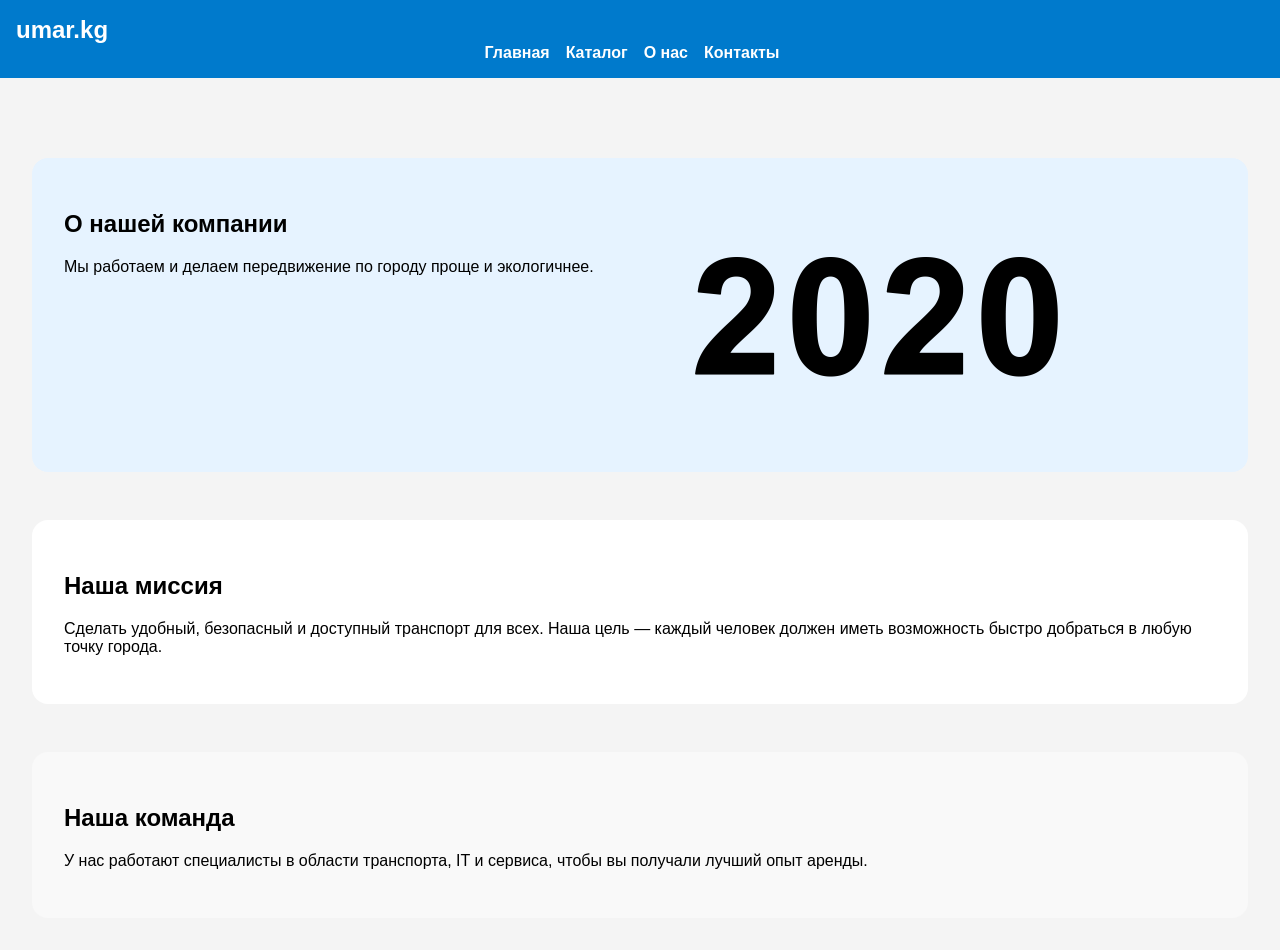
<file: About/index.html>
<!DOCTYPE html>
<html lang="ru">
<head>
  <meta charset="UTF-8">
  <meta name="viewport" content="width=device-width, initial-scale=1.0">
  <title>О нас</title>
  <link rel="stylesheet" href="../About/style.css">
</head>
<body>
  <header>
    <div class="site-title">umar.kg</div>
    <nav>
      <a href="../index/index.html">Главная</a>
      <a href="../Catalog/index.html">Каталог</a>
      <a href="../About/index.html">О нас</a>
      <a href="../Contacts/index.html">Контакты</a>
      <a href="../index/figma.html"></a>
      
    </nav>
  </header>

  <main>
    <section class="hero">
      <div class="hero-text">
        <h1>О нашей компании</h1>
        <p>Мы работаем и делаем передвижение по городу проще и экологичнее.</p>
      </div>
      <img src="../images/2020.png" alt="О нас" class="hero-img">
    </section>

    <section class="about">
      <h2>Наша миссия</h2>
      <p>Сделать удобный, безопасный и доступный транспорт для всех. Наша цель — каждый человек должен иметь возможность быстро добраться в любую точку города.</p>
    </section>

    <section class="team">
      <h2>Наша команда</h2>
      <p>У нас работают специалисты в области транспорта, IT и сервиса, чтобы вы получали лучший опыт аренды.</p>
    </section>
  </main>
</body>
</html>
</file>
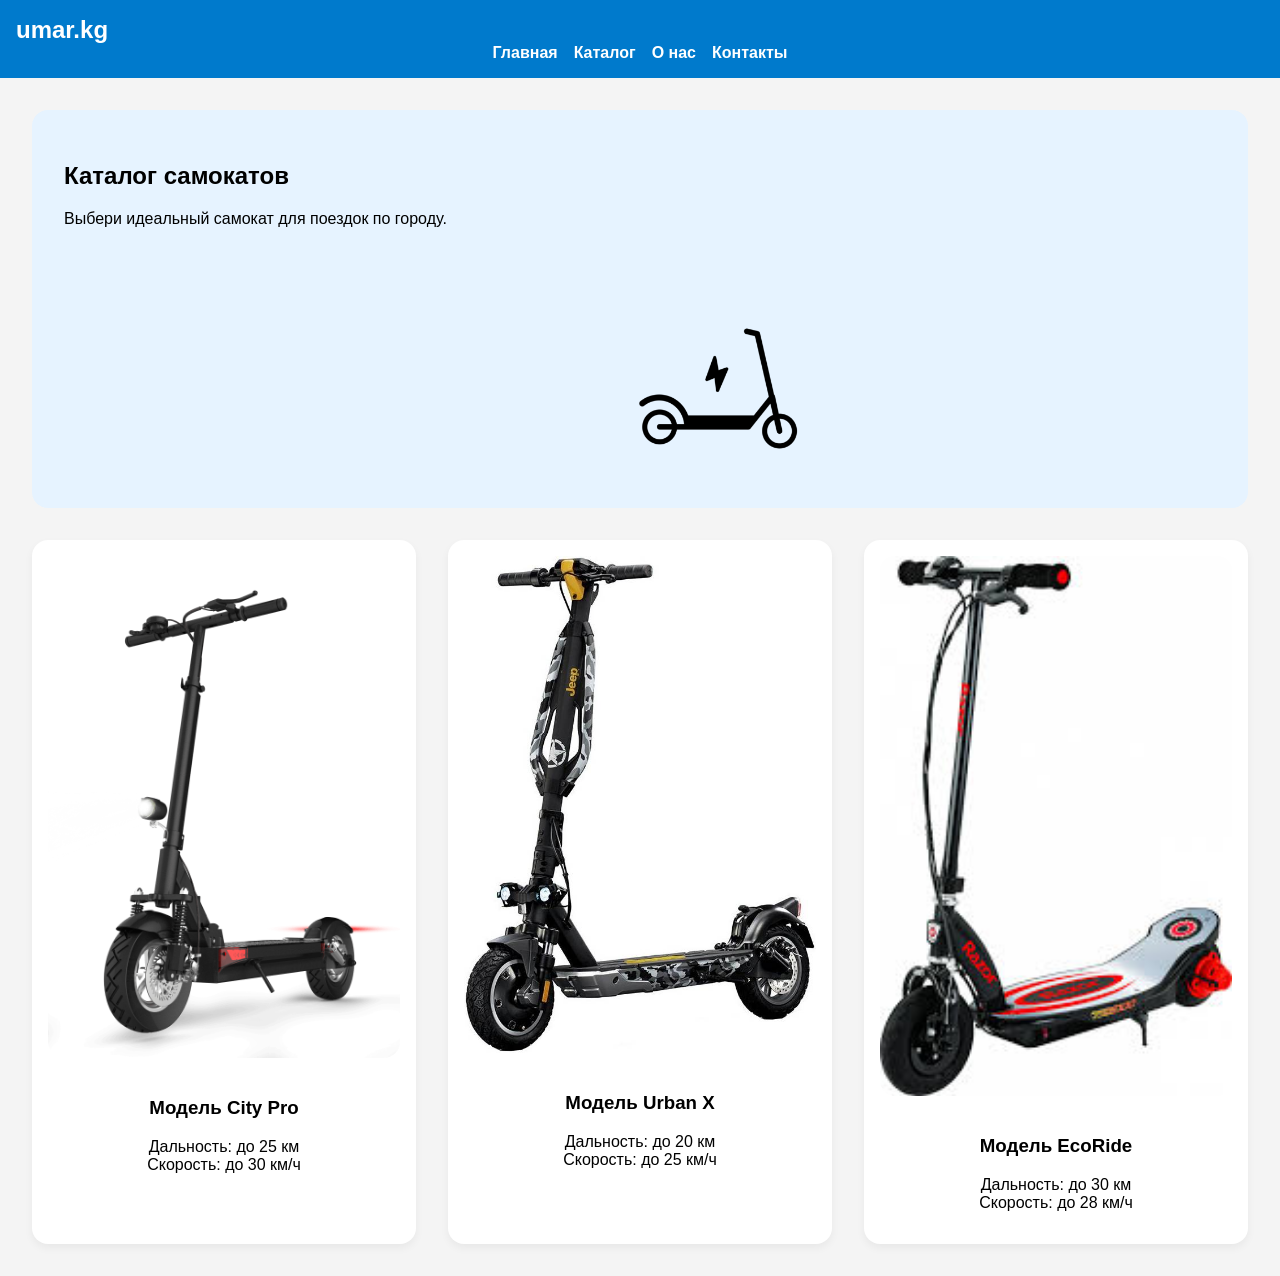
<file: Catalog/index.html>
<!DOCTYPE html>
<html lang="ru">
<head>
  <meta charset="UTF-8">
  <meta name="viewport" content="width=device-width, initial-scale=1.0">
  <title>Каталог</title>
  <link rel="stylesheet" href="../Catalog/style.css">
</head>
<body>
  <header>
    <div class="site-title">umar.kg</div>
    <nav>
      <a href="../index/index.html">Главная</a>
      <a href="../КАТАЛОГ/index.html">Каталог</a>
      <a href="../About/index.html">О нас</a>
      <a href="../Contacts/index.html">Контакты</a>
      
      
    </nav>
  </header>

  <main>
    <section class="hero">
      <div class="hero-text">
        <h1>Каталог самокатов</h1>
        <p>Выбери идеальный самокат для поездок по городу.</p>
      </div>
      <img src="../images/uuuu.png" alt="Каталог" class="hero-img">
    </section>

    <section class="products">
      <div class="product">
        <img src="../images/uma.png" alt="Модель 1">
        <h3>Модель City Pro</h3>
        <p>Дальность: до 25 км<br>Скорость: до 30 км/ч</p>
      </div>
      <div class="product">
        <img src="../images/hhhhh.jpg" alt="Модель 2">
        <h3>Модель Urban X</h3>
        <p>Дальность: до 20 км<br>Скорость: до 25 км/ч</p>
      </div>
      <div class="product">
        <img src="../images/gg.jpg" alt="Модель 3">
        <h3>Модель EcoRide</h3>
        <p>Дальность: до 30 км<br>Скорость: до 28 км/ч</p>
      </div>
    </section>
  </main>
</body>
</html>
</file>
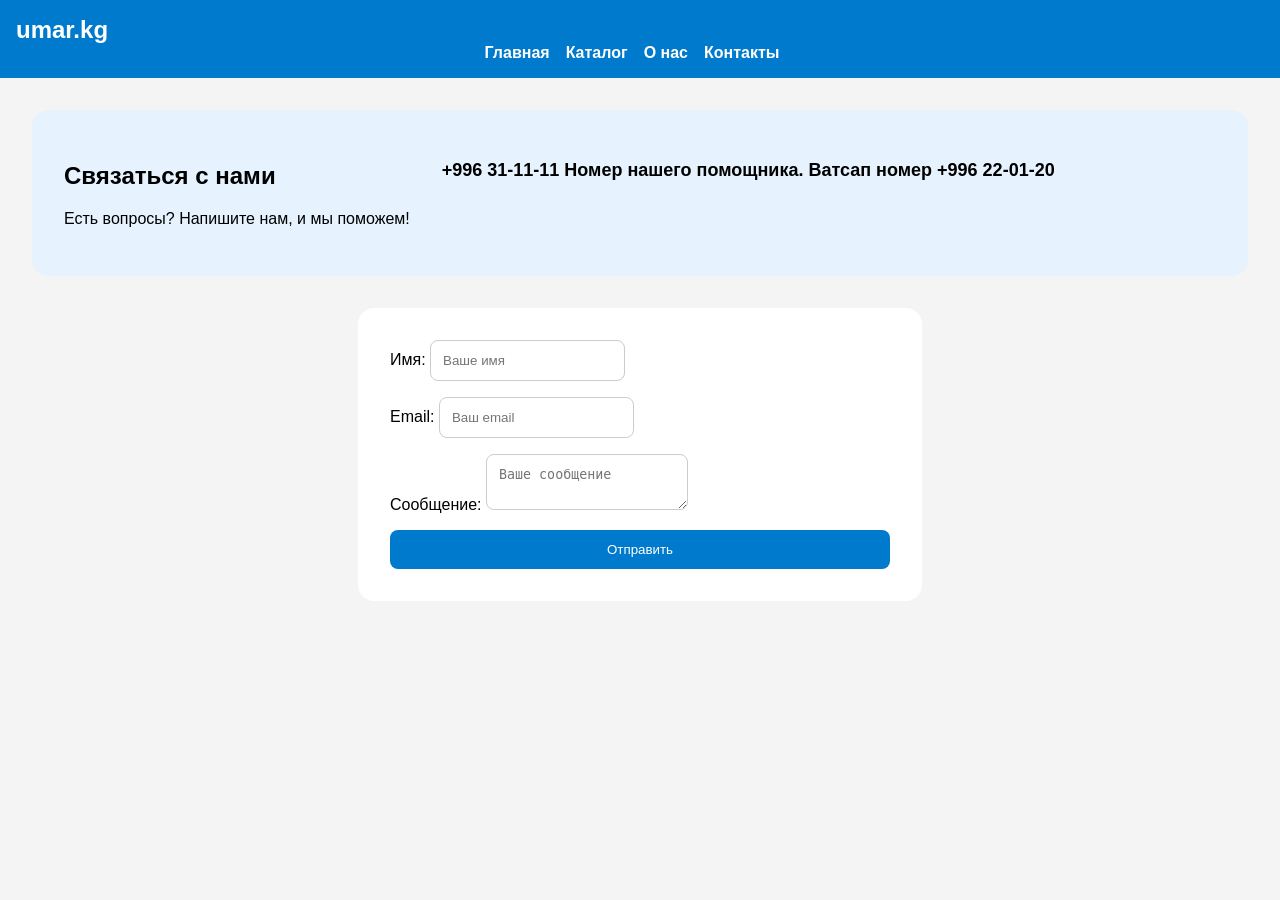
<file: Contacts/index.html>
<!DOCTYPE html>
<html lang="ru">
<head>
  <meta charset="UTF-8" />
  <meta name="viewport" content="width=device-width, initial-scale=1.0"/>
  <title>Контакты</title>
  <link rel="stylesheet" href="../Contacts/style.css" />
</head>
<body>
  <header>
    <div class="site-title">umar.kg</div>
    <nav>
      <a href="../index/index.html">Главная</a>
      <a href="../Catalog/index.html">Каталог</a>
      <a href="../About/index.html">О нас</a>
      <a href="../Contacts/index.html">Контакты</a>
      <a href="../index/figma.html"></a>
      
    </nav>
  </header>

  <main>
    <section class="hero">
      <div class="hero-text">
        <h1>Связаться с нами</h1>
        <p>Есть вопросы? Напишите нам, и мы поможем!</p>
      </div>
     <p class="homer">+996 31-11-11 Номер нашего помощника.
       Ватсап номер +996 22-01-20 </p>
    </section>

    <section class="contacts-wrapper">
      <form class="contact-form">
        <label>Имя:
          <input type="text" placeholder="Ваше имя" required>
        </label>
        <label>Email:
          <input type="email" placeholder="Ваш email" required>
        </label>
        <label>Сообщение:
          <textarea placeholder="Ваше сообщение" required></textarea>
        </label>
        <button type="submit">Отправить</button>
      </form>
    </section>
  </main>
</body>
</html>
</file>
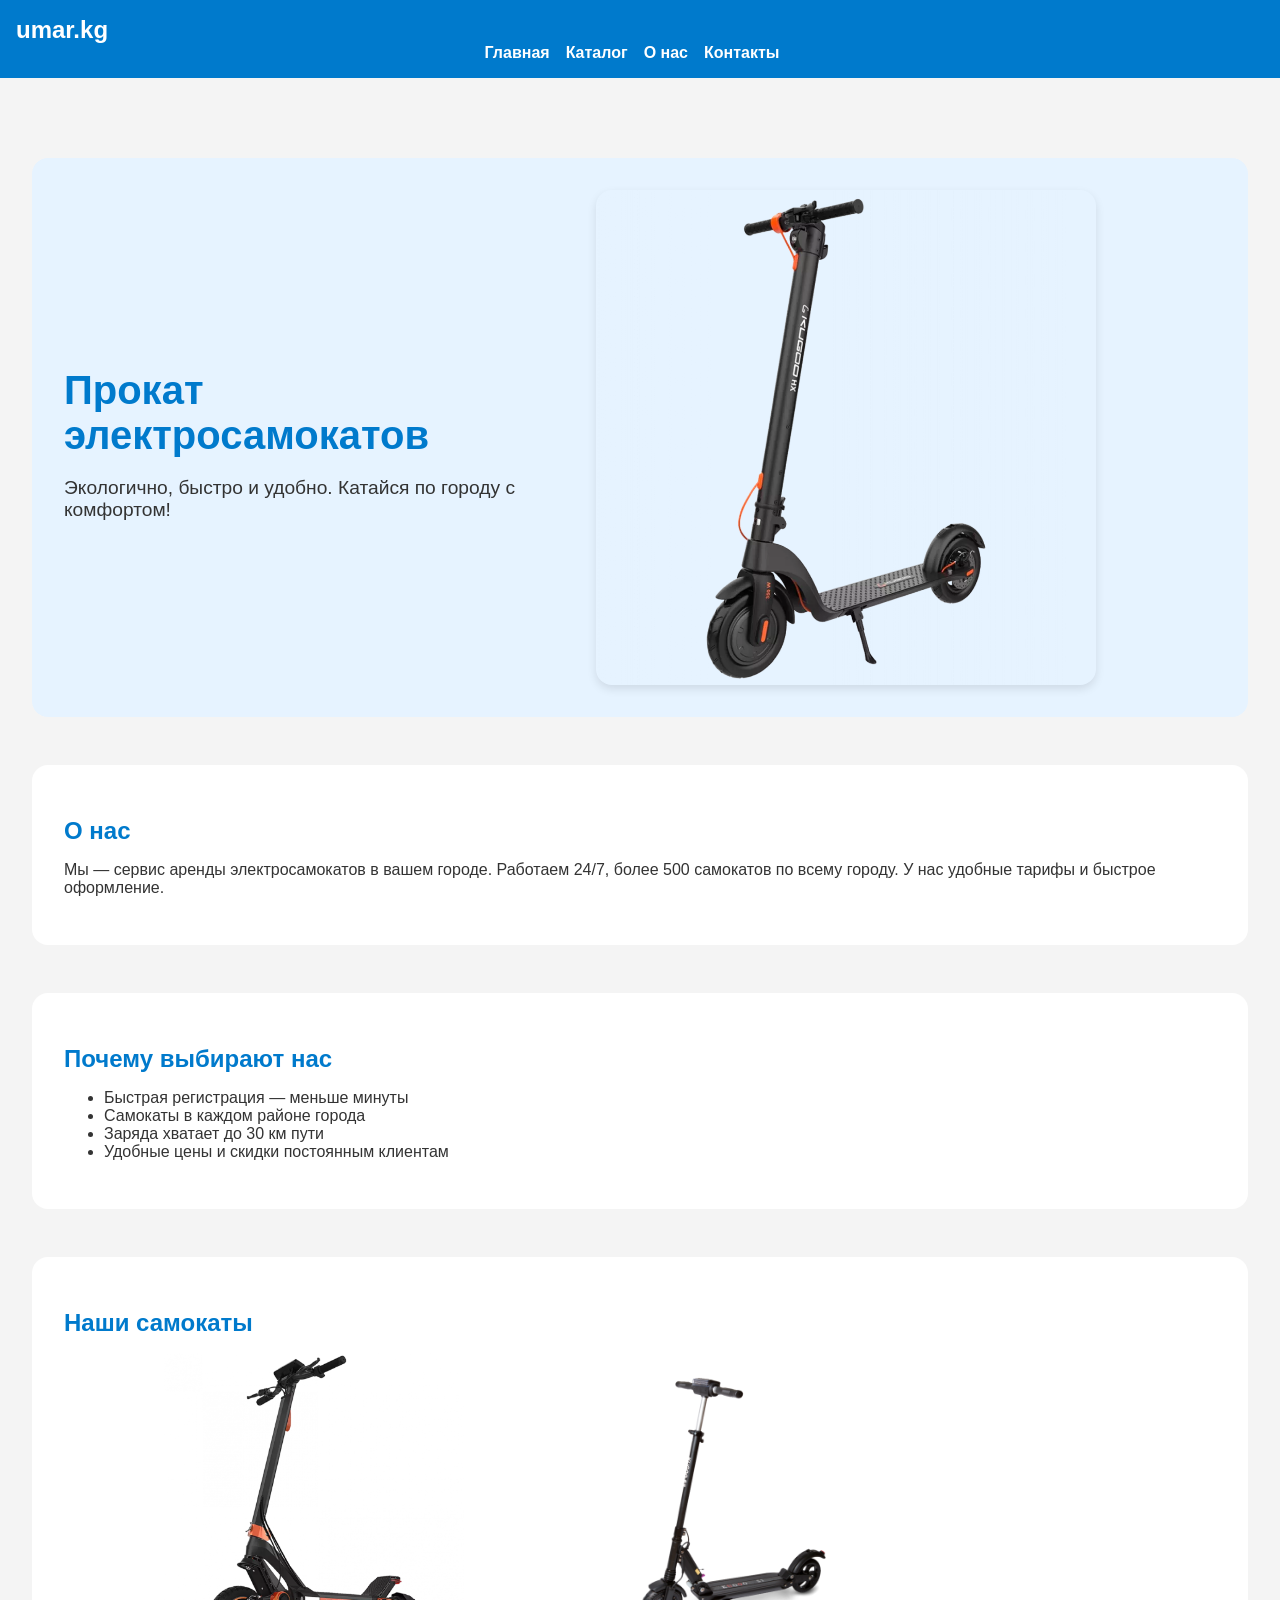
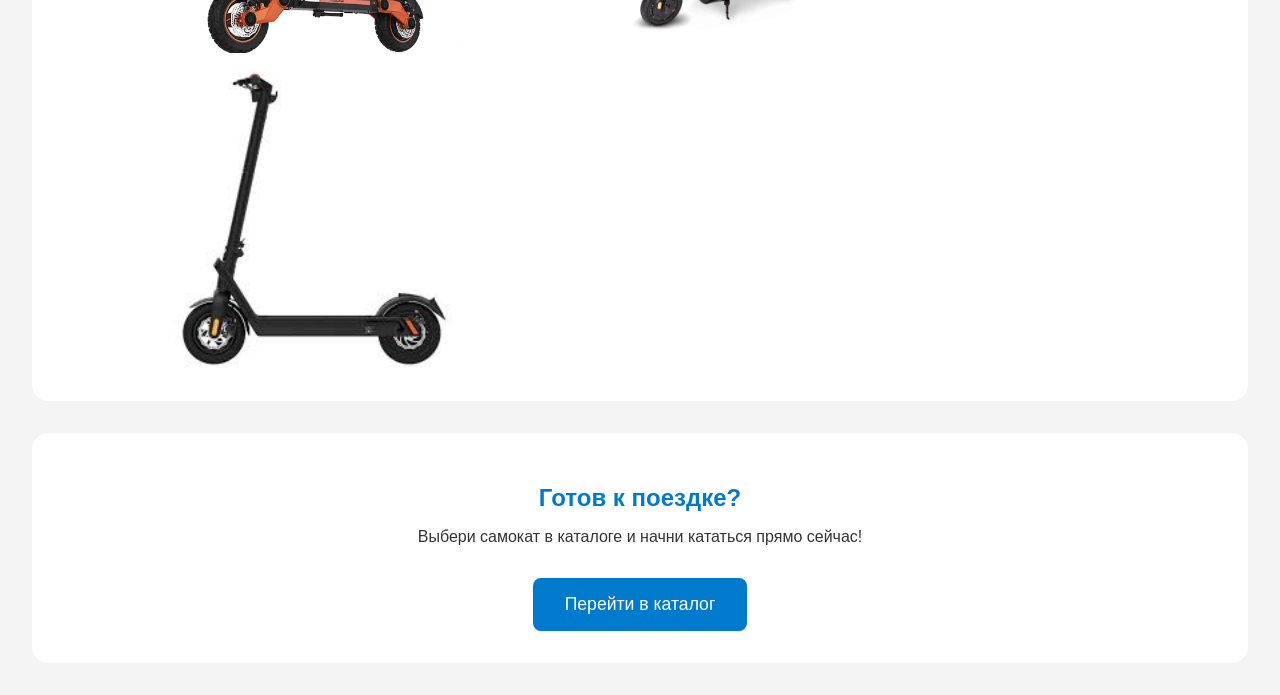
<file: index/index.html>
<!DOCTYPE html>
<html lang="ru">
<head>
  <meta charset="UTF-8" />
  <meta name="viewport" content="width=device-width, initial-scale=1.0"/>
  <title>Прокат самокатов</title>
  <link rel="stylesheet" href="../index/style.css">
</head>
<body>
  <header>
    <div class="site-title">umar.kg</div>
    <nav>
      <a href="../index/index.html">Главная</a>
      <a href="../Catalog/index.html">Каталог</a>
      <a href="../About/index.html">О нас</a>
      <a href="../Contacts/index.html">Контакты</a>
      <a href="../index/figma.html"></a>
      
    </nav>
  </header>

  <main>
 
    <section class="hero">
      <div class="hero-text">
        <h1>Прокат электросамокатов</h1>
        <p>Экологично, быстро и удобно. Катайся по городу с комфортом!</p>
      </div>
      <img src="../images/rrr.webp" alt="Электросамокат" class="hero-img" />
    </section>

   
    <section class="about">
      <h2>О нас</h2>
      <p>Мы — сервис аренды электросамокатов в вашем городе. Работаем 24/7, более 500 самокатов по всему городу. У нас удобные тарифы и быстрое оформление.</p>
    </section>

  
    <section class="features">
      <h2>Почему выбирают нас</h2>
      <ul>
        
        <li> Быстрая регистрация — меньше минуты</li>
        <li> Самокаты в каждом районе города</li>
        <li> Заряда хватает до 30 км пути</li>
        <li> Удобные цены и скидки постоянным клиентам</li>
      </ul>
    </section>

   
    <section class="gallery">
      <h2>Наши самокаты</h2>
      <div class="gallery-grid">
        <img src="../images/oooo.webp" alt="Самокат 1">
        <img src="../images/iiiii.png" alt="Самокат 2">
        <img src="../images/ppp.jpg" alt="Самокат 3">
      </div>
    </section>

    
    <section class="cta">
      <h2>Готов к поездке?</h2>
      <p>Выбери самокат в каталоге и начни кататься прямо сейчас!</p>
      <a href="../КАТАЛОГ/index.html" class="cta-button">Перейти в каталог</a>
    </section>
  </main>
</body>
</html>
</file>
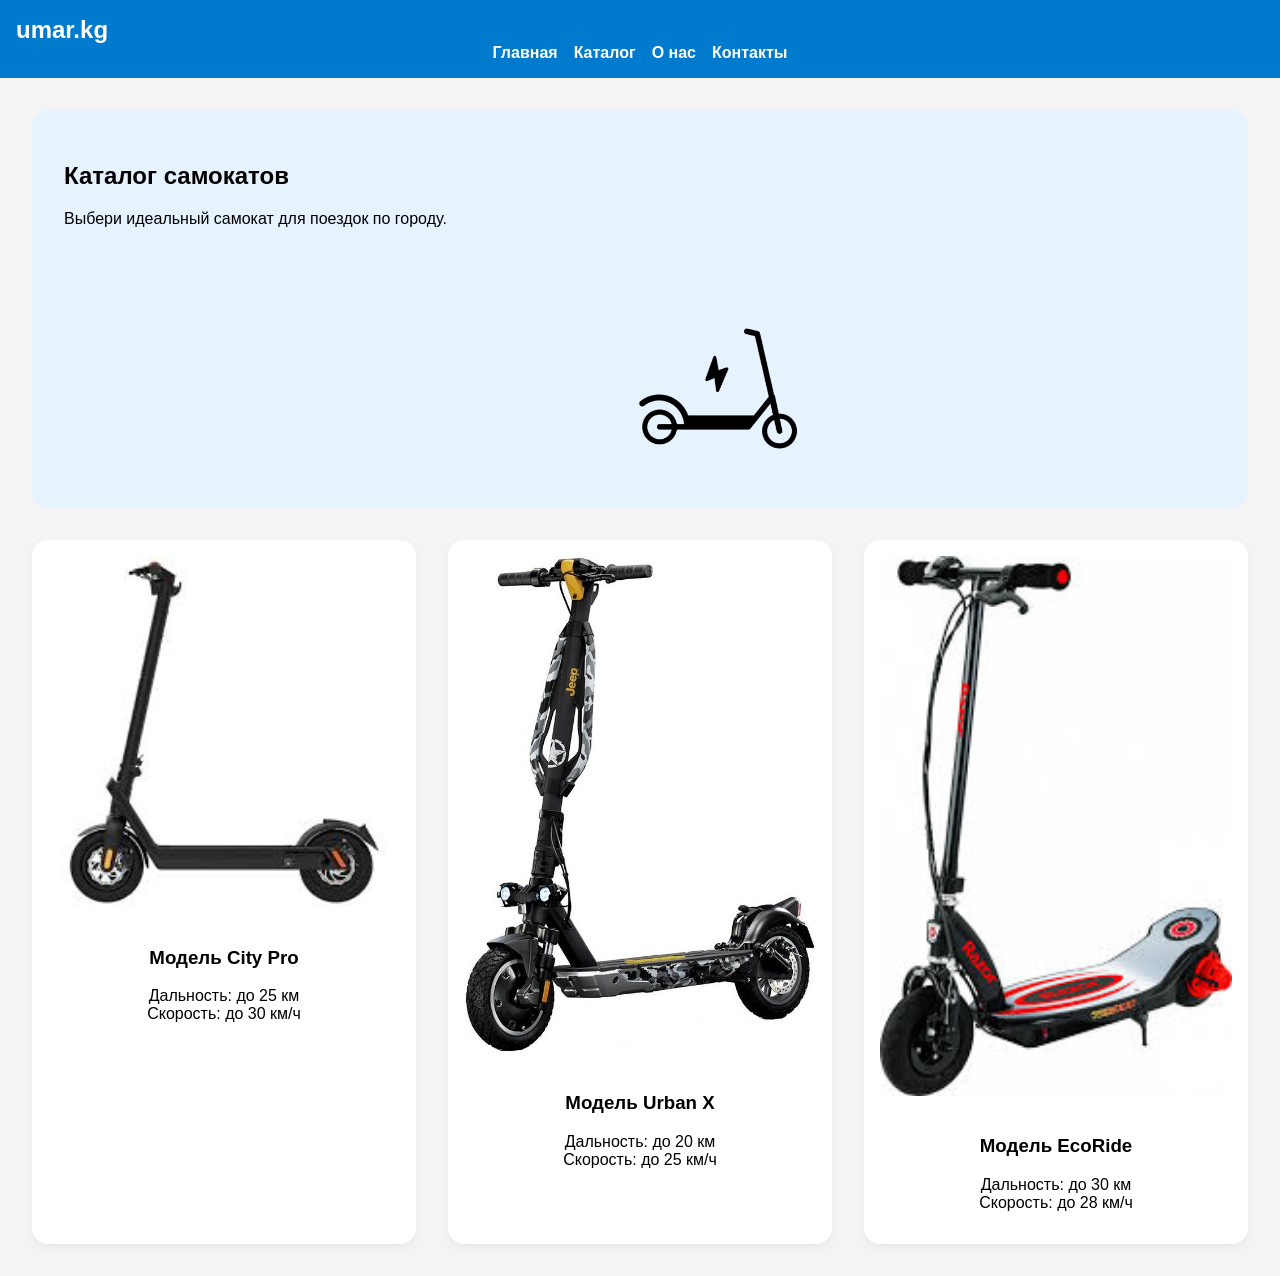
<file: КАТАЛОГ/index.html>
<!DOCTYPE html>
<html lang="ru">
<head>
  <meta charset="UTF-8">
  <meta name="viewport" content="width=device-width, initial-scale=1.0">
  <title>Каталог</title>
  <link rel="stylesheet" href="style.css">
</head>
<body>
  <header>
    <div class="site-title">umar.kg</div>
    <nav>
      <a href="../index/index.html">Главная</a>
      <a href="../КАТАЛОГ/index.html">Каталог</a>
      <a href="../About/index.html">О нас</a>
      <a href="../Contacts/index.html">Контакты</a>
    </nav>
  </header>

  <main>
    <section class="hero">
      <div class="hero-text">
        <h1>Каталог самокатов</h1>
        <p>Выбери идеальный самокат для поездок по городу.</p>
      </div>
      <img src="../images/pngtree-electric-scooter-silhouette-icon-transparent-background-png-image_6614265.png" alt="Каталог" class="hero-img">
    </section>

    <section class="products">
      <div class="product">
        <img src="../images/images.jpg" alt="Модель 1">
        <h3>Модель City Pro</h3>
        <p>Дальность: до 25 км<br>Скорость: до 30 км/ч</p>
      </div>
      <div class="product">
        <img src="../images/4fb3a750f9485b3c72a861c0b748f09a-hi.jpg" alt="Модель 2">
        <h3>Модель Urban X</h3>
        <p>Дальность: до 20 км<br>Скорость: до 25 км/ч</p>
      </div>
      <div class="product">
        <img src="../images/images (1).jpg" alt="Модель 3">
        <h3>Модель EcoRide</h3>
        <p>Дальность: до 30 км<br>Скорость: до 28 км/ч</p>
      </div>
    </section>
  </main>
</body>
</html>
</file>
<file: About/style.css>
body {
  font-family: Arial, sans-serif;
  margin: 0;
  background-color: #f4f4f4;
}

header {
  background-color: #007acc;
  padding: 1rem;
  
}

nav {
  display: flex;
  justify-content: center;
  gap: 1rem;
}

nav a {
  color: white;
  text-decoration: none;
  font-weight: bold;
 
}

main {
  padding: 2rem;
}

.hero {
  display: flex;
  flex-wrap: wrap;
  background-color: #e6f3ff;
  padding: 2rem;
  border-radius: 1rem;
  gap: 2rem;
}

.hero-img {
  width: 100%;
  max-width: 500px;
  border-radius: 1rem;
}

section {
  margin-top: 3rem;
  background: #fff;
  padding: 2rem;
  border-radius: 1rem;
}

.team {
  background-color: #f9f9f9;
}
.site-title {
  font-size: 1.5rem;
  color: white;
  font-weight: bold;
}
</file>
<file: Catalog/style.css>
body {
  font-family: Arial, sans-serif;
  margin: 0;
  background: #f4f4f4;
}

header {
  background-color: #007acc;
  padding: 1rem;
}

nav {
  display: flex;
  justify-content: center;
  gap: 1rem;
}

nav a {
  color: white;
  text-decoration: none;
  font-weight: bold;
}

main {
  padding: 2rem;
}

.site-title {
  font-size: 1.5rem;
  color: white;
  font-weight: bold;
}
.hero {
  display: flex;
  flex-wrap: wrap;
  background-color: #e6f3ff;
  padding: 2rem;
  border-radius: 1rem;
  gap: 2rem;
}

.hero-img {
  width: 200px;
  max-width: 500px;
  border-radius: 1rem;
 padding-left: 550px;

}

.products {
  display: flex;
  flex-wrap: wrap;
  gap: 2rem;
  
  margin-top: 2rem;
}

.product {
  background-color: #fff;
  padding: 1rem;
  border-radius: 1rem;
  flex: 1;
  min-width: 250px;
  text-align: center;
  box-shadow: 0 4px 8px rgba(0,0,0,0.05);
}

.product img {
  width: 100%;
  border-radius: 1rem;
  margin-bottom: 1rem;
 
}
</file>
<file: Contacts/style.css>
body {
    font-family: Arial, sans-serif;
    margin: 0;
    background-color: #f4f4f4;
  }
  
  header {
    background-color: #007acc;
    padding: 1rem;
  }
  
  nav {
    display: flex;
    justify-content: center;
    
    gap: 1rem;
  }
  
  nav a {
    color: white;
    text-decoration: none;
    font-weight: bold;
    
  }
  
  main {
    padding: 2rem;
  }
  
  .hero {
    display: flex;
    flex-wrap: wrap;
    background-color: #e6f3ff;
    padding: 2rem;
    border-radius: 1rem;
    gap: 2rem;
  }
  
  .hero-img {
    width: 100%;
    max-width: 500px;
    border-radius: 1rem;
  }
  
  .contacts-wrapper {
    display: flex;
    justify-content: center;
    margin-top: 2rem;
  }
  
  .contact-form {
    background-color: white;
    padding: 2rem;
    border-radius: 1rem;
    width: 100%;
    max-width: 500px;
    display: flex;
    flex-direction: column;
    gap: 1rem;
  }
  
  .contact-form input,
  .contact-form textarea {
    padding: 0.75rem;
    border: 1px solid #ccc;
    border-radius: 0.5rem;
  }
  
  .contact-form button {
    background-color: #007acc;
    color: white;
    padding: 0.75rem;
    border: none;
    border-radius: 0.5rem;
    cursor: pointer;
  }
  .site-title {
    font-size: 1.5rem;
    color: white;
    font-weight: bold;
  }
  .homer {
  font-weight: 800;
  font-size: 18px;
  }
</file>
<file: index/style.css>
body {
  margin: 0;
  font-family: Arial, sans-serif;
  background-color: #f4f4f4;
  color: #333;
}

header {
  background-color: #007acc;
  padding: 1rem;
}

nav {
  display: flex;
  justify-content: center;
  gap: 1rem;
}

nav a {
  color: white;
  text-decoration: none;
  font-weight: bold;
}

nav a:hover {
  text-decoration: underline;
}

main {
  padding: 2rem;
}


.hero {
  display: flex;
  flex-wrap: wrap;
  align-items: center;
  gap: 2rem;
  background-color: #e6f3ff;
  padding: 2rem;
  border-radius: 1rem;
}

.hero-text {
  max-width: 500px;
}

.hero-text h1 {
  font-size: 2.5rem;
  color: #007acc;
  margin-bottom: 1rem;
}

.hero-text p {
  font-size: 1.2rem;
}

.hero-img {
  width: 100%;
  max-width: 500px;
  border-radius: 1rem;
  box-shadow: 0 4px 10px rgba(0, 0, 0, 0.1);
}


section {
  margin-top: 3rem;
  background-color: #fff;
  padding: 2rem;
  border-radius: 1rem;
}

h2 {
  color: #007acc;
  margin-bottom: 1rem;
}

.gallery-grid {
  display: flex;
  flex-wrap: wrap;
  gap: 1rem;
}

.gallery-grid img {
  width: 100%;
  max-width: 300px;
  border-radius: 1rem;
  object-fit: cover;
  padding-left: 100px;
}


.cta {
  text-align: center;
  margin-top: 2rem;
}

.cta-button {
  display: inline-block;
  margin-top: 1rem;
  padding: 1rem 2rem;
  background-color: #007acc;
  color: white;
  text-decoration: none;
  border-radius: 8px;
  
  font-size: 1.1rem;
}

.cta-button:hover {
  background-color: #005fa3;
}

.site-title {
  font-size: 1.5rem;
  color: white;
  font-weight: bold;

}
</file>
<file: КАТАЛОГ/style.css>
body {
  font-family: Arial, sans-serif;
  margin: 0;
  background: #f4f4f4;
}

header {
  background-color: #007acc;
  padding: 1rem;
}

nav {
  display: flex;
  justify-content: center;
  gap: 1rem;
}

nav a {
  color: white;
  text-decoration: none;
  font-weight: bold;
}

main {
  padding: 2rem;
}

.site-title {
  font-size: 1.5rem;
  color: white;
  font-weight: bold;
}
.hero {
  display: flex;
  flex-wrap: wrap;
  background-color: #e6f3ff;
  padding: 2rem;
  border-radius: 1rem;
  gap: 2rem;
}

.hero-img {
  width: 200px;
  max-width: 500px;
  border-radius: 1rem;
 padding-left: 550px;

}

.products {
  display: flex;
  flex-wrap: wrap;
  gap: 2rem;
  margin-top: 2rem;
}

.product {
  background-color: #fff;
  padding: 1rem;
  border-radius: 1rem;
  flex: 1;
  min-width: 250px;
  text-align: center;
  box-shadow: 0 4px 8px rgba(0,0,0,0.05);
}

.product img {
  width: 100%;
  border-radius: 1rem;
  margin-bottom: 1rem;
}
</file>
